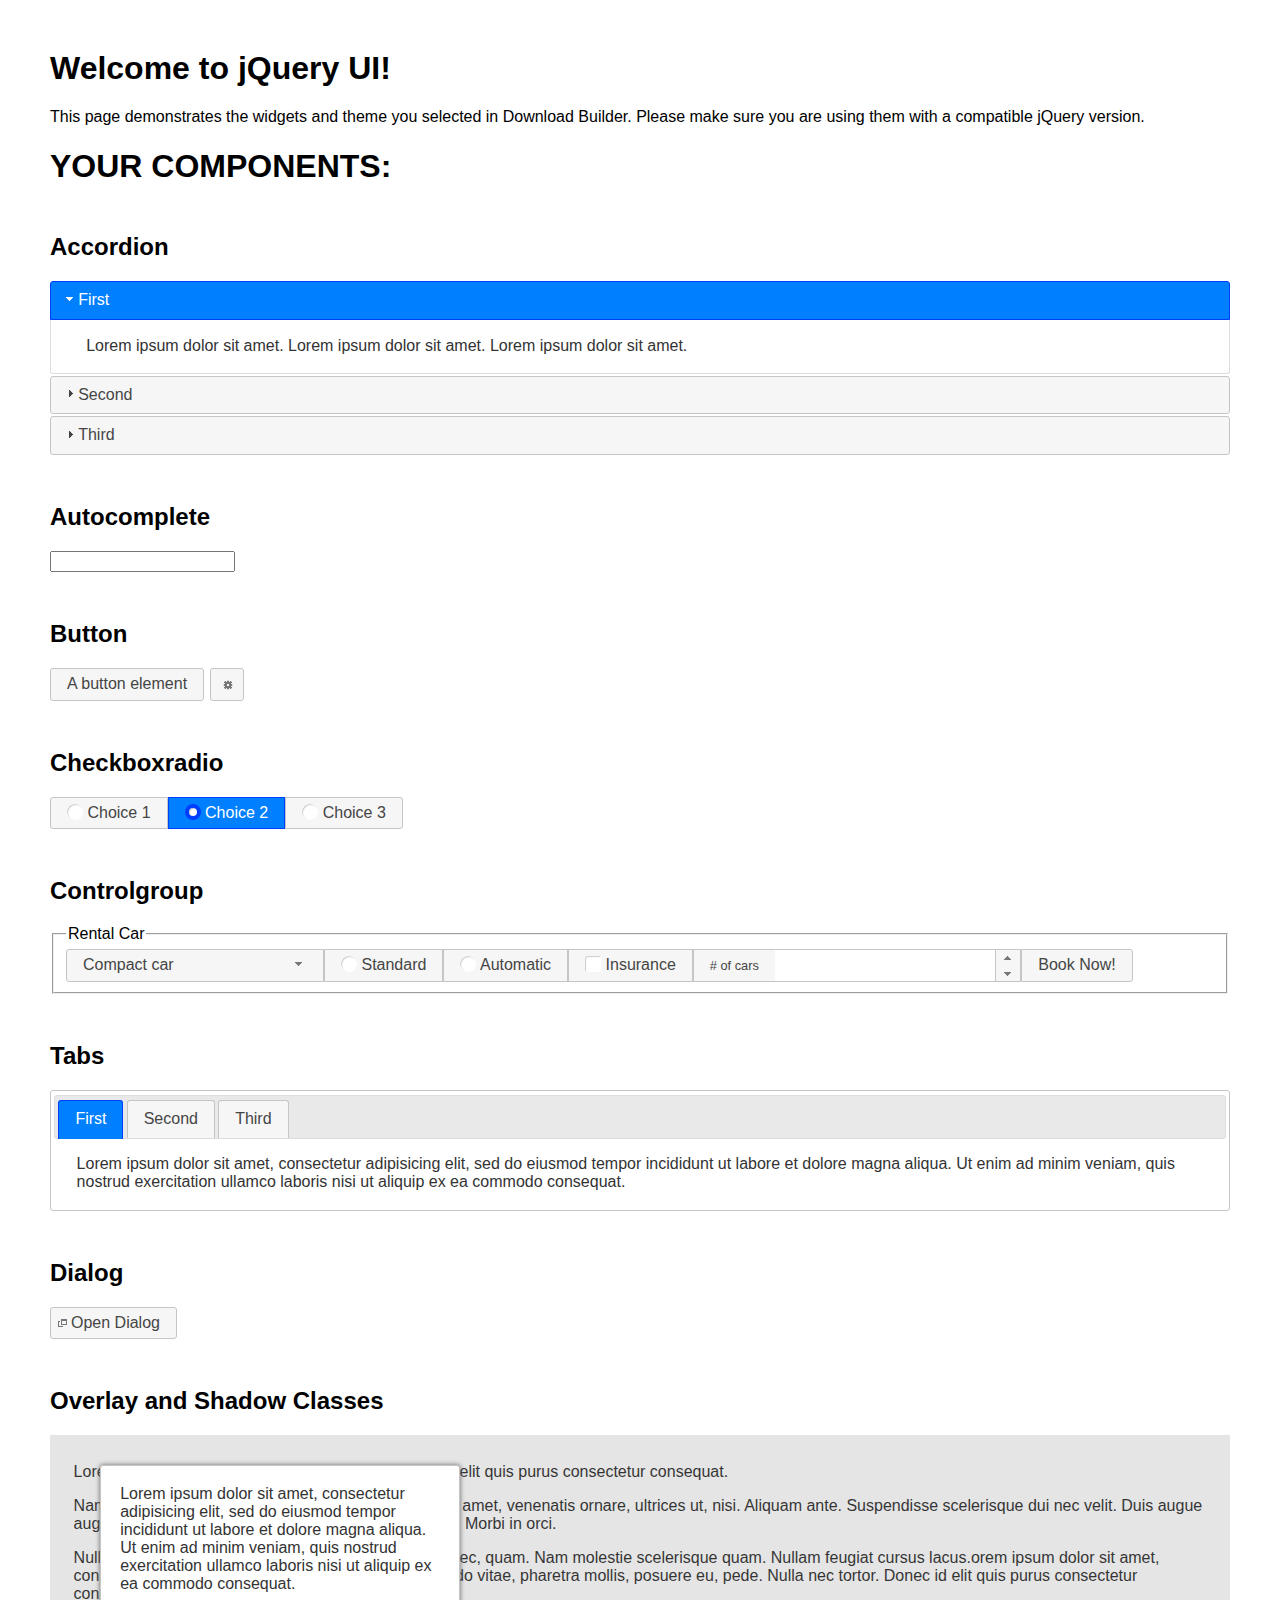
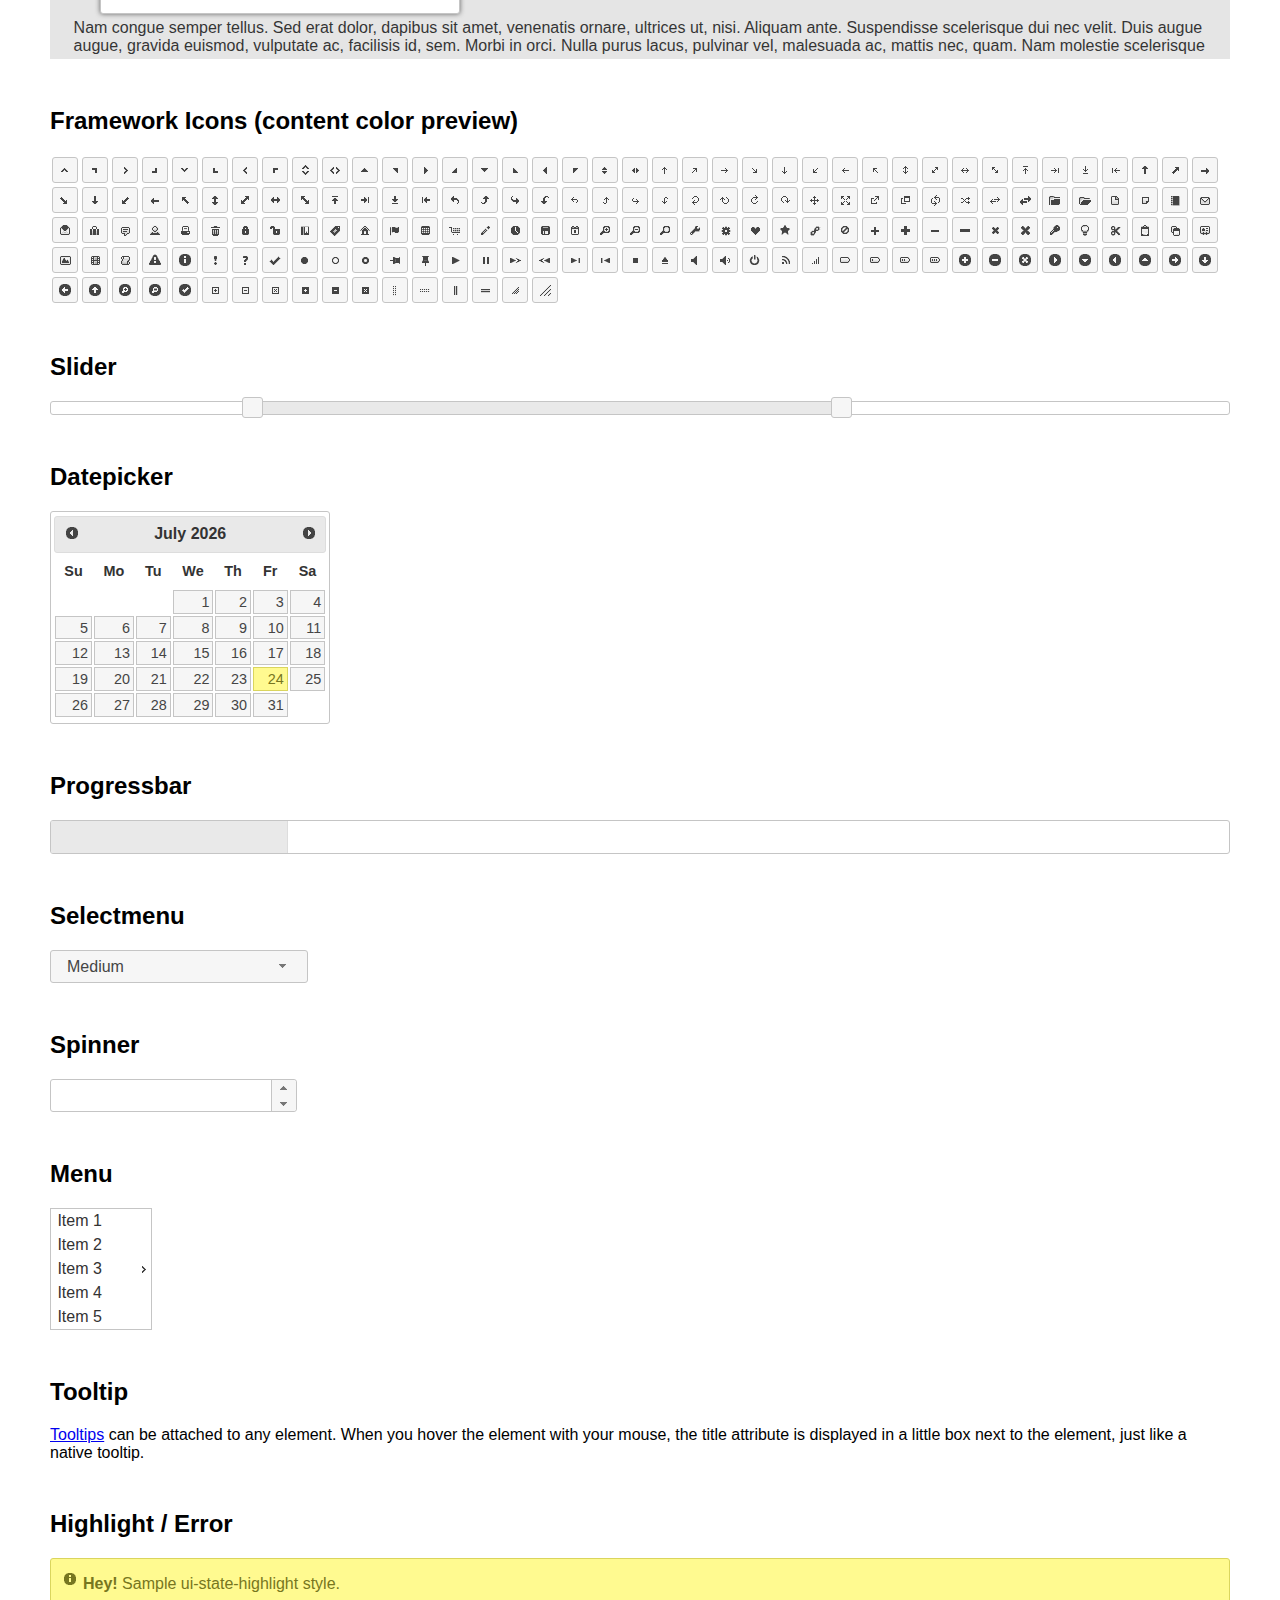
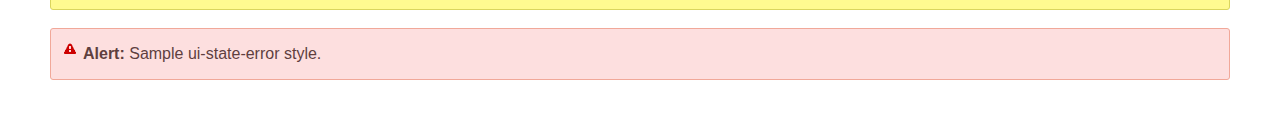
<file: static/our_static/jquery-ui/index.html>
<!doctype html>
<html lang="us">
<head>
	<meta charset="utf-8">
	<title>jQuery UI Example Page</title>
	<link href="jquery-ui.css" rel="stylesheet">
	<style>
	body{
		font-family: "Trebuchet MS", sans-serif;
		margin: 50px;
	}
	.demoHeaders {
		margin-top: 2em;
	}
	#dialog-link {
		padding: .4em 1em .4em 20px;
		text-decoration: none;
		position: relative;
	}
	#dialog-link span.ui-icon {
		margin: 0 5px 0 0;
		position: absolute;
		left: .2em;
		top: 50%;
		margin-top: -8px;
	}
	#icons {
		margin: 0;
		padding: 0;
	}
	#icons li {
		margin: 2px;
		position: relative;
		padding: 4px 0;
		cursor: pointer;
		float: left;
		list-style: none;
	}
	#icons span.ui-icon {
		float: left;
		margin: 0 4px;
	}
	.fakewindowcontain .ui-widget-overlay {
		position: absolute;
	}
	select {
		width: 200px;
	}
	</style>
</head>
<body>

<h1>Welcome to jQuery UI!</h1>

<div class="ui-widget">
	<p>This page demonstrates the widgets and theme you selected in Download Builder. Please make sure you are using them with a compatible jQuery version.</p>
</div>

<h1>YOUR COMPONENTS:</h1>


<!-- Accordion -->
<h2 class="demoHeaders">Accordion</h2>
<div id="accordion">
	<h3>First</h3>
	<div>Lorem ipsum dolor sit amet. Lorem ipsum dolor sit amet. Lorem ipsum dolor sit amet.</div>
	<h3>Second</h3>
	<div>Phasellus mattis tincidunt nibh.</div>
	<h3>Third</h3>
	<div>Nam dui erat, auctor a, dignissim quis.</div>
</div>



<!-- Autocomplete -->
<h2 class="demoHeaders">Autocomplete</h2>
<div>
	<input id="autocomplete" title="type &quot;a&quot;">
</div>



<!-- Button -->
<h2 class="demoHeaders">Button</h2>
<button id="button">A button element</button>
<button id="button-icon">An icon-only button</button>



<!-- Checkboxradio -->
<h2 class="demoHeaders">Checkboxradio</h2>
<form style="margin-top: 1em;">
	<div id="radioset">
		<input type="radio" id="radio1" name="radio"><label for="radio1">Choice 1</label>
		<input type="radio" id="radio2" name="radio" checked="checked"><label for="radio2">Choice 2</label>
		<input type="radio" id="radio3" name="radio"><label for="radio3">Choice 3</label>
	</div>
</form>



<!-- Controlgroup -->
<h2 class="demoHeaders">Controlgroup</h2>
<fieldset>
	<legend>Rental Car</legend>
	<div id="controlgroup">
		<select id="car-type">
			<option>Compact car</option>
			<option>Midsize car</option>
			<option>Full size car</option>
			<option>SUV</option>
			<option>Luxury</option>
			<option>Truck</option>
			<option>Van</option>
		</select>
		<label for="transmission-standard">Standard</label>
		<input type="radio" name="transmission" id="transmission-standard">
		<label for="transmission-automatic">Automatic</label>
		<input type="radio" name="transmission" id="transmission-automatic">
		<label for="insurance">Insurance</label>
		<input type="checkbox" name="insurance" id="insurance">
		<label for="horizontal-spinner" class="ui-controlgroup-label"># of cars</label>
		<input id="horizontal-spinner" class="ui-spinner-input">
		<button>Book Now!</button>
	</div>
</fieldset>



<!-- Tabs -->
<h2 class="demoHeaders">Tabs</h2>
<div id="tabs">
	<ul>
		<li><a href="#tabs-1">First</a></li>
		<li><a href="#tabs-2">Second</a></li>
		<li><a href="#tabs-3">Third</a></li>
	</ul>
	<div id="tabs-1">Lorem ipsum dolor sit amet, consectetur adipisicing elit, sed do eiusmod tempor incididunt ut labore et dolore magna aliqua. Ut enim ad minim veniam, quis nostrud exercitation ullamco laboris nisi ut aliquip ex ea commodo consequat.</div>
	<div id="tabs-2">Phasellus mattis tincidunt nibh. Cras orci urna, blandit id, pretium vel, aliquet ornare, felis. Maecenas scelerisque sem non nisl. Fusce sed lorem in enim dictum bibendum.</div>
	<div id="tabs-3">Nam dui erat, auctor a, dignissim quis, sollicitudin eu, felis. Pellentesque nisi urna, interdum eget, sagittis et, consequat vestibulum, lacus. Mauris porttitor ullamcorper augue.</div>
</div>



<h2 class="demoHeaders">Dialog</h2>
<p>
	<button id="dialog-link" class="ui-button ui-corner-all ui-widget">
		<span class="ui-icon ui-icon-newwin"></span>Open Dialog
	</button>
</p>

<h2 class="demoHeaders">Overlay and Shadow Classes</h2>
<div style="position: relative; width: 96%; height: 200px; padding:1% 2%; overflow:hidden;" class="fakewindowcontain">
	<p>Lorem ipsum dolor sit amet,  Nulla nec tortor. Donec id elit quis purus consectetur consequat. </p><p>Nam congue semper tellus. Sed erat dolor, dapibus sit amet, venenatis ornare, ultrices ut, nisi. Aliquam ante. Suspendisse scelerisque dui nec velit. Duis augue augue, gravida euismod, vulputate ac, facilisis id, sem. Morbi in orci. </p><p>Nulla purus lacus, pulvinar vel, malesuada ac, mattis nec, quam. Nam molestie scelerisque quam. Nullam feugiat cursus lacus.orem ipsum dolor sit amet, consectetur adipiscing elit. Donec libero risus, commodo vitae, pharetra mollis, posuere eu, pede. Nulla nec tortor. Donec id elit quis purus consectetur consequat. </p><p>Nam congue semper tellus. Sed erat dolor, dapibus sit amet, venenatis ornare, ultrices ut, nisi. Aliquam ante. Suspendisse scelerisque dui nec velit. Duis augue augue, gravida euismod, vulputate ac, facilisis id, sem. Morbi in orci. Nulla purus lacus, pulvinar vel, malesuada ac, mattis nec, quam. Nam molestie scelerisque quam. </p><p>Nullam feugiat cursus lacus.orem ipsum dolor sit amet, consectetur adipiscing elit. Donec libero risus, commodo vitae, pharetra mollis, posuere eu, pede. Nulla nec tortor. Donec id elit quis purus consectetur consequat. Nam congue semper tellus. Sed erat dolor, dapibus sit amet, venenatis ornare, ultrices ut, nisi. Aliquam ante. </p><p>Suspendisse scelerisque dui nec velit. Duis augue augue, gravida euismod, vulputate ac, facilisis id, sem. Morbi in orci. Nulla purus lacus, pulvinar vel, malesuada ac, mattis nec, quam. Nam molestie scelerisque quam. Nullam feugiat cursus lacus.orem ipsum dolor sit amet, consectetur adipiscing elit. Donec libero risus, commodo vitae, pharetra mollis, posuere eu, pede. Nulla nec tortor. Donec id elit quis purus consectetur consequat. Nam congue semper tellus. Sed erat dolor, dapibus sit amet, venenatis ornare, ultrices ut, nisi. </p>

	<!-- ui-dialog -->
	<div class="ui-widget-overlay ui-front"></div>
	<div style="position: absolute; width: 320px; left: 50px; top: 30px; padding: 1.2em" class="ui-widget ui-front ui-widget-content ui-corner-all ui-widget-shadow">
		Lorem ipsum dolor sit amet, consectetur adipisicing elit, sed do eiusmod tempor incididunt ut labore et dolore magna aliqua. Ut enim ad minim veniam, quis nostrud exercitation ullamco laboris nisi ut aliquip ex ea commodo consequat.
	</div>

</div>

<!-- ui-dialog -->
<div id="dialog" title="Dialog Title">
	<p>Lorem ipsum dolor sit amet, consectetur adipisicing elit, sed do eiusmod tempor incididunt ut labore et dolore magna aliqua. Ut enim ad minim veniam, quis nostrud exercitation ullamco laboris nisi ut aliquip ex ea commodo consequat.</p>
</div>



<h2 class="demoHeaders">Framework Icons (content color preview)</h2>
<ul id="icons" class="ui-widget ui-helper-clearfix">
	<li class="ui-state-default ui-corner-all" title=".ui-icon-caret-1-n"><span class="ui-icon ui-icon-caret-1-n"></span></li>
	<li class="ui-state-default ui-corner-all" title=".ui-icon-caret-1-ne"><span class="ui-icon ui-icon-caret-1-ne"></span></li>
	<li class="ui-state-default ui-corner-all" title=".ui-icon-caret-1-e"><span class="ui-icon ui-icon-caret-1-e"></span></li>
	<li class="ui-state-default ui-corner-all" title=".ui-icon-caret-1-se"><span class="ui-icon ui-icon-caret-1-se"></span></li>
	<li class="ui-state-default ui-corner-all" title=".ui-icon-caret-1-s"><span class="ui-icon ui-icon-caret-1-s"></span></li>
	<li class="ui-state-default ui-corner-all" title=".ui-icon-caret-1-sw"><span class="ui-icon ui-icon-caret-1-sw"></span></li>
	<li class="ui-state-default ui-corner-all" title=".ui-icon-caret-1-w"><span class="ui-icon ui-icon-caret-1-w"></span></li>
	<li class="ui-state-default ui-corner-all" title=".ui-icon-caret-1-nw"><span class="ui-icon ui-icon-caret-1-nw"></span></li>
	<li class="ui-state-default ui-corner-all" title=".ui-icon-caret-2-n-s"><span class="ui-icon ui-icon-caret-2-n-s"></span></li>
	<li class="ui-state-default ui-corner-all" title=".ui-icon-caret-2-e-w"><span class="ui-icon ui-icon-caret-2-e-w"></span></li>
	<li class="ui-state-default ui-corner-all" title=".ui-icon-triangle-1-n"><span class="ui-icon ui-icon-triangle-1-n"></span></li>
	<li class="ui-state-default ui-corner-all" title=".ui-icon-triangle-1-ne"><span class="ui-icon ui-icon-triangle-1-ne"></span></li>
	<li class="ui-state-default ui-corner-all" title=".ui-icon-triangle-1-e"><span class="ui-icon ui-icon-triangle-1-e"></span></li>
	<li class="ui-state-default ui-corner-all" title=".ui-icon-triangle-1-se"><span class="ui-icon ui-icon-triangle-1-se"></span></li>
	<li class="ui-state-default ui-corner-all" title=".ui-icon-triangle-1-s"><span class="ui-icon ui-icon-triangle-1-s"></span></li>
	<li class="ui-state-default ui-corner-all" title=".ui-icon-triangle-1-sw"><span class="ui-icon ui-icon-triangle-1-sw"></span></li>
	<li class="ui-state-default ui-corner-all" title=".ui-icon-triangle-1-w"><span class="ui-icon ui-icon-triangle-1-w"></span></li>
	<li class="ui-state-default ui-corner-all" title=".ui-icon-triangle-1-nw"><span class="ui-icon ui-icon-triangle-1-nw"></span></li>
	<li class="ui-state-default ui-corner-all" title=".ui-icon-triangle-2-n-s"><span class="ui-icon ui-icon-triangle-2-n-s"></span></li>
	<li class="ui-state-default ui-corner-all" title=".ui-icon-triangle-2-e-w"><span class="ui-icon ui-icon-triangle-2-e-w"></span></li>
	<li class="ui-state-default ui-corner-all" title=".ui-icon-arrow-1-n"><span class="ui-icon ui-icon-arrow-1-n"></span></li>
	<li class="ui-state-default ui-corner-all" title=".ui-icon-arrow-1-ne"><span class="ui-icon ui-icon-arrow-1-ne"></span></li>
	<li class="ui-state-default ui-corner-all" title=".ui-icon-arrow-1-e"><span class="ui-icon ui-icon-arrow-1-e"></span></li>
	<li class="ui-state-default ui-corner-all" title=".ui-icon-arrow-1-se"><span class="ui-icon ui-icon-arrow-1-se"></span></li>
	<li class="ui-state-default ui-corner-all" title=".ui-icon-arrow-1-s"><span class="ui-icon ui-icon-arrow-1-s"></span></li>
	<li class="ui-state-default ui-corner-all" title=".ui-icon-arrow-1-sw"><span class="ui-icon ui-icon-arrow-1-sw"></span></li>
	<li class="ui-state-default ui-corner-all" title=".ui-icon-arrow-1-w"><span class="ui-icon ui-icon-arrow-1-w"></span></li>
	<li class="ui-state-default ui-corner-all" title=".ui-icon-arrow-1-nw"><span class="ui-icon ui-icon-arrow-1-nw"></span></li>
	<li class="ui-state-default ui-corner-all" title=".ui-icon-arrow-2-n-s"><span class="ui-icon ui-icon-arrow-2-n-s"></span></li>
	<li class="ui-state-default ui-corner-all" title=".ui-icon-arrow-2-ne-sw"><span class="ui-icon ui-icon-arrow-2-ne-sw"></span></li>
	<li class="ui-state-default ui-corner-all" title=".ui-icon-arrow-2-e-w"><span class="ui-icon ui-icon-arrow-2-e-w"></span></li>
	<li class="ui-state-default ui-corner-all" title=".ui-icon-arrow-2-se-nw"><span class="ui-icon ui-icon-arrow-2-se-nw"></span></li>
	<li class="ui-state-default ui-corner-all" title=".ui-icon-arrowstop-1-n"><span class="ui-icon ui-icon-arrowstop-1-n"></span></li>
	<li class="ui-state-default ui-corner-all" title=".ui-icon-arrowstop-1-e"><span class="ui-icon ui-icon-arrowstop-1-e"></span></li>
	<li class="ui-state-default ui-corner-all" title=".ui-icon-arrowstop-1-s"><span class="ui-icon ui-icon-arrowstop-1-s"></span></li>
	<li class="ui-state-default ui-corner-all" title=".ui-icon-arrowstop-1-w"><span class="ui-icon ui-icon-arrowstop-1-w"></span></li>
	<li class="ui-state-default ui-corner-all" title=".ui-icon-arrowthick-1-n"><span class="ui-icon ui-icon-arrowthick-1-n"></span></li>
	<li class="ui-state-default ui-corner-all" title=".ui-icon-arrowthick-1-ne"><span class="ui-icon ui-icon-arrowthick-1-ne"></span></li>
	<li class="ui-state-default ui-corner-all" title=".ui-icon-arrowthick-1-e"><span class="ui-icon ui-icon-arrowthick-1-e"></span></li>
	<li class="ui-state-default ui-corner-all" title=".ui-icon-arrowthick-1-se"><span class="ui-icon ui-icon-arrowthick-1-se"></span></li>
	<li class="ui-state-default ui-corner-all" title=".ui-icon-arrowthick-1-s"><span class="ui-icon ui-icon-arrowthick-1-s"></span></li>
	<li class="ui-state-default ui-corner-all" title=".ui-icon-arrowthick-1-sw"><span class="ui-icon ui-icon-arrowthick-1-sw"></span></li>
	<li class="ui-state-default ui-corner-all" title=".ui-icon-arrowthick-1-w"><span class="ui-icon ui-icon-arrowthick-1-w"></span></li>
	<li class="ui-state-default ui-corner-all" title=".ui-icon-arrowthick-1-nw"><span class="ui-icon ui-icon-arrowthick-1-nw"></span></li>
	<li class="ui-state-default ui-corner-all" title=".ui-icon-arrowthick-2-n-s"><span class="ui-icon ui-icon-arrowthick-2-n-s"></span></li>
	<li class="ui-state-default ui-corner-all" title=".ui-icon-arrowthick-2-ne-sw"><span class="ui-icon ui-icon-arrowthick-2-ne-sw"></span></li>
	<li class="ui-state-default ui-corner-all" title=".ui-icon-arrowthick-2-e-w"><span class="ui-icon ui-icon-arrowthick-2-e-w"></span></li>
	<li class="ui-state-default ui-corner-all" title=".ui-icon-arrowthick-2-se-nw"><span class="ui-icon ui-icon-arrowthick-2-se-nw"></span></li>
	<li class="ui-state-default ui-corner-all" title=".ui-icon-arrowthickstop-1-n"><span class="ui-icon ui-icon-arrowthickstop-1-n"></span></li>
	<li class="ui-state-default ui-corner-all" title=".ui-icon-arrowthickstop-1-e"><span class="ui-icon ui-icon-arrowthickstop-1-e"></span></li>
	<li class="ui-state-default ui-corner-all" title=".ui-icon-arrowthickstop-1-s"><span class="ui-icon ui-icon-arrowthickstop-1-s"></span></li>
	<li class="ui-state-default ui-corner-all" title=".ui-icon-arrowthickstop-1-w"><span class="ui-icon ui-icon-arrowthickstop-1-w"></span></li>
	<li class="ui-state-default ui-corner-all" title=".ui-icon-arrowreturnthick-1-w"><span class="ui-icon ui-icon-arrowreturnthick-1-w"></span></li>
	<li class="ui-state-default ui-corner-all" title=".ui-icon-arrowreturnthick-1-n"><span class="ui-icon ui-icon-arrowreturnthick-1-n"></span></li>
	<li class="ui-state-default ui-corner-all" title=".ui-icon-arrowreturnthick-1-e"><span class="ui-icon ui-icon-arrowreturnthick-1-e"></span></li>
	<li class="ui-state-default ui-corner-all" title=".ui-icon-arrowreturnthick-1-s"><span class="ui-icon ui-icon-arrowreturnthick-1-s"></span></li>
	<li class="ui-state-default ui-corner-all" title=".ui-icon-arrowreturn-1-w"><span class="ui-icon ui-icon-arrowreturn-1-w"></span></li>
	<li class="ui-state-default ui-corner-all" title=".ui-icon-arrowreturn-1-n"><span class="ui-icon ui-icon-arrowreturn-1-n"></span></li>
	<li class="ui-state-default ui-corner-all" title=".ui-icon-arrowreturn-1-e"><span class="ui-icon ui-icon-arrowreturn-1-e"></span></li>
	<li class="ui-state-default ui-corner-all" title=".ui-icon-arrowreturn-1-s"><span class="ui-icon ui-icon-arrowreturn-1-s"></span></li>
	<li class="ui-state-default ui-corner-all" title=".ui-icon-arrowrefresh-1-w"><span class="ui-icon ui-icon-arrowrefresh-1-w"></span></li>
	<li class="ui-state-default ui-corner-all" title=".ui-icon-arrowrefresh-1-n"><span class="ui-icon ui-icon-arrowrefresh-1-n"></span></li>
	<li class="ui-state-default ui-corner-all" title=".ui-icon-arrowrefresh-1-e"><span class="ui-icon ui-icon-arrowrefresh-1-e"></span></li>
	<li class="ui-state-default ui-corner-all" title=".ui-icon-arrowrefresh-1-s"><span class="ui-icon ui-icon-arrowrefresh-1-s"></span></li>
	<li class="ui-state-default ui-corner-all" title=".ui-icon-arrow-4"><span class="ui-icon ui-icon-arrow-4"></span></li>
	<li class="ui-state-default ui-corner-all" title=".ui-icon-arrow-4-diag"><span class="ui-icon ui-icon-arrow-4-diag"></span></li>
	<li class="ui-state-default ui-corner-all" title=".ui-icon-extlink"><span class="ui-icon ui-icon-extlink"></span></li>
	<li class="ui-state-default ui-corner-all" title=".ui-icon-newwin"><span class="ui-icon ui-icon-newwin"></span></li>
	<li class="ui-state-default ui-corner-all" title=".ui-icon-refresh"><span class="ui-icon ui-icon-refresh"></span></li>
	<li class="ui-state-default ui-corner-all" title=".ui-icon-shuffle"><span class="ui-icon ui-icon-shuffle"></span></li>
	<li class="ui-state-default ui-corner-all" title=".ui-icon-transfer-e-w"><span class="ui-icon ui-icon-transfer-e-w"></span></li>
	<li class="ui-state-default ui-corner-all" title=".ui-icon-transferthick-e-w"><span class="ui-icon ui-icon-transferthick-e-w"></span></li>
	<li class="ui-state-default ui-corner-all" title=".ui-icon-folder-collapsed"><span class="ui-icon ui-icon-folder-collapsed"></span></li>
	<li class="ui-state-default ui-corner-all" title=".ui-icon-folder-open"><span class="ui-icon ui-icon-folder-open"></span></li>
	<li class="ui-state-default ui-corner-all" title=".ui-icon-document"><span class="ui-icon ui-icon-document"></span></li>
	<li class="ui-state-default ui-corner-all" title=".ui-icon-document-b"><span class="ui-icon ui-icon-document-b"></span></li>
	<li class="ui-state-default ui-corner-all" title=".ui-icon-note"><span class="ui-icon ui-icon-note"></span></li>
	<li class="ui-state-default ui-corner-all" title=".ui-icon-mail-closed"><span class="ui-icon ui-icon-mail-closed"></span></li>
	<li class="ui-state-default ui-corner-all" title=".ui-icon-mail-open"><span class="ui-icon ui-icon-mail-open"></span></li>
	<li class="ui-state-default ui-corner-all" title=".ui-icon-suitcase"><span class="ui-icon ui-icon-suitcase"></span></li>
	<li class="ui-state-default ui-corner-all" title=".ui-icon-comment"><span class="ui-icon ui-icon-comment"></span></li>
	<li class="ui-state-default ui-corner-all" title=".ui-icon-person"><span class="ui-icon ui-icon-person"></span></li>
	<li class="ui-state-default ui-corner-all" title=".ui-icon-print"><span class="ui-icon ui-icon-print"></span></li>
	<li class="ui-state-default ui-corner-all" title=".ui-icon-trash"><span class="ui-icon ui-icon-trash"></span></li>
	<li class="ui-state-default ui-corner-all" title=".ui-icon-locked"><span class="ui-icon ui-icon-locked"></span></li>
	<li class="ui-state-default ui-corner-all" title=".ui-icon-unlocked"><span class="ui-icon ui-icon-unlocked"></span></li>
	<li class="ui-state-default ui-corner-all" title=".ui-icon-bookmark"><span class="ui-icon ui-icon-bookmark"></span></li>
	<li class="ui-state-default ui-corner-all" title=".ui-icon-tag"><span class="ui-icon ui-icon-tag"></span></li>
	<li class="ui-state-default ui-corner-all" title=".ui-icon-home"><span class="ui-icon ui-icon-home"></span></li>
	<li class="ui-state-default ui-corner-all" title=".ui-icon-flag"><span class="ui-icon ui-icon-flag"></span></li>
	<li class="ui-state-default ui-corner-all" title=".ui-icon-calculator"><span class="ui-icon ui-icon-calculator"></span></li>
	<li class="ui-state-default ui-corner-all" title=".ui-icon-cart"><span class="ui-icon ui-icon-cart"></span></li>
	<li class="ui-state-default ui-corner-all" title=".ui-icon-pencil"><span class="ui-icon ui-icon-pencil"></span></li>
	<li class="ui-state-default ui-corner-all" title=".ui-icon-clock"><span class="ui-icon ui-icon-clock"></span></li>
	<li class="ui-state-default ui-corner-all" title=".ui-icon-disk"><span class="ui-icon ui-icon-disk"></span></li>
	<li class="ui-state-default ui-corner-all" title=".ui-icon-calendar"><span class="ui-icon ui-icon-calendar"></span></li>
	<li class="ui-state-default ui-corner-all" title=".ui-icon-zoomin"><span class="ui-icon ui-icon-zoomin"></span></li>
	<li class="ui-state-default ui-corner-all" title=".ui-icon-zoomout"><span class="ui-icon ui-icon-zoomout"></span></li>
	<li class="ui-state-default ui-corner-all" title=".ui-icon-search"><span class="ui-icon ui-icon-search"></span></li>
	<li class="ui-state-default ui-corner-all" title=".ui-icon-wrench"><span class="ui-icon ui-icon-wrench"></span></li>
	<li class="ui-state-default ui-corner-all" title=".ui-icon-gear"><span class="ui-icon ui-icon-gear"></span></li>
	<li class="ui-state-default ui-corner-all" title=".ui-icon-heart"><span class="ui-icon ui-icon-heart"></span></li>
	<li class="ui-state-default ui-corner-all" title=".ui-icon-star"><span class="ui-icon ui-icon-star"></span></li>
	<li class="ui-state-default ui-corner-all" title=".ui-icon-link"><span class="ui-icon ui-icon-link"></span></li>
	<li class="ui-state-default ui-corner-all" title=".ui-icon-cancel"><span class="ui-icon ui-icon-cancel"></span></li>
	<li class="ui-state-default ui-corner-all" title=".ui-icon-plus"><span class="ui-icon ui-icon-plus"></span></li>
	<li class="ui-state-default ui-corner-all" title=".ui-icon-plusthick"><span class="ui-icon ui-icon-plusthick"></span></li>
	<li class="ui-state-default ui-corner-all" title=".ui-icon-minus"><span class="ui-icon ui-icon-minus"></span></li>
	<li class="ui-state-default ui-corner-all" title=".ui-icon-minusthick"><span class="ui-icon ui-icon-minusthick"></span></li>
	<li class="ui-state-default ui-corner-all" title=".ui-icon-close"><span class="ui-icon ui-icon-close"></span></li>
	<li class="ui-state-default ui-corner-all" title=".ui-icon-closethick"><span class="ui-icon ui-icon-closethick"></span></li>
	<li class="ui-state-default ui-corner-all" title=".ui-icon-key"><span class="ui-icon ui-icon-key"></span></li>
	<li class="ui-state-default ui-corner-all" title=".ui-icon-lightbulb"><span class="ui-icon ui-icon-lightbulb"></span></li>
	<li class="ui-state-default ui-corner-all" title=".ui-icon-scissors"><span class="ui-icon ui-icon-scissors"></span></li>
	<li class="ui-state-default ui-corner-all" title=".ui-icon-clipboard"><span class="ui-icon ui-icon-clipboard"></span></li>
	<li class="ui-state-default ui-corner-all" title=".ui-icon-copy"><span class="ui-icon ui-icon-copy"></span></li>
	<li class="ui-state-default ui-corner-all" title=".ui-icon-contact"><span class="ui-icon ui-icon-contact"></span></li>
	<li class="ui-state-default ui-corner-all" title=".ui-icon-image"><span class="ui-icon ui-icon-image"></span></li>
	<li class="ui-state-default ui-corner-all" title=".ui-icon-video"><span class="ui-icon ui-icon-video"></span></li>
	<li class="ui-state-default ui-corner-all" title=".ui-icon-script"><span class="ui-icon ui-icon-script"></span></li>
	<li class="ui-state-default ui-corner-all" title=".ui-icon-alert"><span class="ui-icon ui-icon-alert"></span></li>
	<li class="ui-state-default ui-corner-all" title=".ui-icon-info"><span class="ui-icon ui-icon-info"></span></li>
	<li class="ui-state-default ui-corner-all" title=".ui-icon-notice"><span class="ui-icon ui-icon-notice"></span></li>
	<li class="ui-state-default ui-corner-all" title=".ui-icon-help"><span class="ui-icon ui-icon-help"></span></li>
	<li class="ui-state-default ui-corner-all" title=".ui-icon-check"><span class="ui-icon ui-icon-check"></span></li>
	<li class="ui-state-default ui-corner-all" title=".ui-icon-bullet"><span class="ui-icon ui-icon-bullet"></span></li>
	<li class="ui-state-default ui-corner-all" title=".ui-icon-radio-off"><span class="ui-icon ui-icon-radio-off"></span></li>
	<li class="ui-state-default ui-corner-all" title=".ui-icon-radio-on"><span class="ui-icon ui-icon-radio-on"></span></li>
	<li class="ui-state-default ui-corner-all" title=".ui-icon-pin-w"><span class="ui-icon ui-icon-pin-w"></span></li>
	<li class="ui-state-default ui-corner-all" title=".ui-icon-pin-s"><span class="ui-icon ui-icon-pin-s"></span></li>
	<li class="ui-state-default ui-corner-all" title=".ui-icon-play"><span class="ui-icon ui-icon-play"></span></li>
	<li class="ui-state-default ui-corner-all" title=".ui-icon-pause"><span class="ui-icon ui-icon-pause"></span></li>
	<li class="ui-state-default ui-corner-all" title=".ui-icon-seek-next"><span class="ui-icon ui-icon-seek-next"></span></li>
	<li class="ui-state-default ui-corner-all" title=".ui-icon-seek-prev"><span class="ui-icon ui-icon-seek-prev"></span></li>
	<li class="ui-state-default ui-corner-all" title=".ui-icon-seek-end"><span class="ui-icon ui-icon-seek-end"></span></li>
	<li class="ui-state-default ui-corner-all" title=".ui-icon-seek-first"><span class="ui-icon ui-icon-seek-first"></span></li>
	<li class="ui-state-default ui-corner-all" title=".ui-icon-stop"><span class="ui-icon ui-icon-stop"></span></li>
	<li class="ui-state-default ui-corner-all" title=".ui-icon-eject"><span class="ui-icon ui-icon-eject"></span></li>
	<li class="ui-state-default ui-corner-all" title=".ui-icon-volume-off"><span class="ui-icon ui-icon-volume-off"></span></li>
	<li class="ui-state-default ui-corner-all" title=".ui-icon-volume-on"><span class="ui-icon ui-icon-volume-on"></span></li>
	<li class="ui-state-default ui-corner-all" title=".ui-icon-power"><span class="ui-icon ui-icon-power"></span></li>
	<li class="ui-state-default ui-corner-all" title=".ui-icon-signal-diag"><span class="ui-icon ui-icon-signal-diag"></span></li>
	<li class="ui-state-default ui-corner-all" title=".ui-icon-signal"><span class="ui-icon ui-icon-signal"></span></li>
	<li class="ui-state-default ui-corner-all" title=".ui-icon-battery-0"><span class="ui-icon ui-icon-battery-0"></span></li>
	<li class="ui-state-default ui-corner-all" title=".ui-icon-battery-1"><span class="ui-icon ui-icon-battery-1"></span></li>
	<li class="ui-state-default ui-corner-all" title=".ui-icon-battery-2"><span class="ui-icon ui-icon-battery-2"></span></li>
	<li class="ui-state-default ui-corner-all" title=".ui-icon-battery-3"><span class="ui-icon ui-icon-battery-3"></span></li>
	<li class="ui-state-default ui-corner-all" title=".ui-icon-circle-plus"><span class="ui-icon ui-icon-circle-plus"></span></li>
	<li class="ui-state-default ui-corner-all" title=".ui-icon-circle-minus"><span class="ui-icon ui-icon-circle-minus"></span></li>
	<li class="ui-state-default ui-corner-all" title=".ui-icon-circle-close"><span class="ui-icon ui-icon-circle-close"></span></li>
	<li class="ui-state-default ui-corner-all" title=".ui-icon-circle-triangle-e"><span class="ui-icon ui-icon-circle-triangle-e"></span></li>
	<li class="ui-state-default ui-corner-all" title=".ui-icon-circle-triangle-s"><span class="ui-icon ui-icon-circle-triangle-s"></span></li>
	<li class="ui-state-default ui-corner-all" title=".ui-icon-circle-triangle-w"><span class="ui-icon ui-icon-circle-triangle-w"></span></li>
	<li class="ui-state-default ui-corner-all" title=".ui-icon-circle-triangle-n"><span class="ui-icon ui-icon-circle-triangle-n"></span></li>
	<li class="ui-state-default ui-corner-all" title=".ui-icon-circle-arrow-e"><span class="ui-icon ui-icon-circle-arrow-e"></span></li>
	<li class="ui-state-default ui-corner-all" title=".ui-icon-circle-arrow-s"><span class="ui-icon ui-icon-circle-arrow-s"></span></li>
	<li class="ui-state-default ui-corner-all" title=".ui-icon-circle-arrow-w"><span class="ui-icon ui-icon-circle-arrow-w"></span></li>
	<li class="ui-state-default ui-corner-all" title=".ui-icon-circle-arrow-n"><span class="ui-icon ui-icon-circle-arrow-n"></span></li>
	<li class="ui-state-default ui-corner-all" title=".ui-icon-circle-zoomin"><span class="ui-icon ui-icon-circle-zoomin"></span></li>
	<li class="ui-state-default ui-corner-all" title=".ui-icon-circle-zoomout"><span class="ui-icon ui-icon-circle-zoomout"></span></li>
	<li class="ui-state-default ui-corner-all" title=".ui-icon-circle-check"><span class="ui-icon ui-icon-circle-check"></span></li>
	<li class="ui-state-default ui-corner-all" title=".ui-icon-circlesmall-plus"><span class="ui-icon ui-icon-circlesmall-plus"></span></li>
	<li class="ui-state-default ui-corner-all" title=".ui-icon-circlesmall-minus"><span class="ui-icon ui-icon-circlesmall-minus"></span></li>
	<li class="ui-state-default ui-corner-all" title=".ui-icon-circlesmall-close"><span class="ui-icon ui-icon-circlesmall-close"></span></li>
	<li class="ui-state-default ui-corner-all" title=".ui-icon-squaresmall-plus"><span class="ui-icon ui-icon-squaresmall-plus"></span></li>
	<li class="ui-state-default ui-corner-all" title=".ui-icon-squaresmall-minus"><span class="ui-icon ui-icon-squaresmall-minus"></span></li>
	<li class="ui-state-default ui-corner-all" title=".ui-icon-squaresmall-close"><span class="ui-icon ui-icon-squaresmall-close"></span></li>
	<li class="ui-state-default ui-corner-all" title=".ui-icon-grip-dotted-vertical"><span class="ui-icon ui-icon-grip-dotted-vertical"></span></li>
	<li class="ui-state-default ui-corner-all" title=".ui-icon-grip-dotted-horizontal"><span class="ui-icon ui-icon-grip-dotted-horizontal"></span></li>
	<li class="ui-state-default ui-corner-all" title=".ui-icon-grip-solid-vertical"><span class="ui-icon ui-icon-grip-solid-vertical"></span></li>
	<li class="ui-state-default ui-corner-all" title=".ui-icon-grip-solid-horizontal"><span class="ui-icon ui-icon-grip-solid-horizontal"></span></li>
	<li class="ui-state-default ui-corner-all" title=".ui-icon-gripsmall-diagonal-se"><span class="ui-icon ui-icon-gripsmall-diagonal-se"></span></li>
	<li class="ui-state-default ui-corner-all" title=".ui-icon-grip-diagonal-se"><span class="ui-icon ui-icon-grip-diagonal-se"></span></li>
</ul>


<!-- Slider -->
<h2 class="demoHeaders">Slider</h2>
<div id="slider"></div>



<!-- Datepicker -->
<h2 class="demoHeaders">Datepicker</h2>
<div id="datepicker"></div>



<!-- Progressbar -->
<h2 class="demoHeaders">Progressbar</h2>
<div id="progressbar"></div>



<!-- Progressbar -->
<h2 class="demoHeaders">Selectmenu</h2>
<select id="selectmenu">
	<option>Slower</option>
	<option>Slow</option>
	<option selected="selected">Medium</option>
	<option>Fast</option>
	<option>Faster</option>
</select>



<!-- Spinner -->
<h2 class="demoHeaders">Spinner</h2>
<input id="spinner">



<!-- Menu -->
<h2 class="demoHeaders">Menu</h2>
<ul style="width:100px;" id="menu">
	<li><div>Item 1</div></li>
	<li><div>Item 2</div></li>
	<li><div>Item 3</div>
		<ul>
			<li><div>Item 3-1</div></li>
			<li><div>Item 3-2</div></li>
			<li><div>Item 3-3</div></li>
			<li><div>Item 3-4</div></li>
			<li><div>Item 3-5</div></li>
		</ul>
	</li>
	<li><div>Item 4</div></li>
	<li><div>Item 5</div></li>
</ul>



<!-- Tooltip -->
<h2 class="demoHeaders">Tooltip</h2>
<p id="tooltip">
	<a href="#" title="That&apos;s what this widget is">Tooltips</a> can be attached to any element. When you hover
the element with your mouse, the title attribute is displayed in a little box next to the element, just like a native tooltip.
</p>


<!-- Highlight / Error -->
<h2 class="demoHeaders">Highlight / Error</h2>
<div class="ui-widget">
	<div class="ui-state-highlight ui-corner-all" style="margin-top: 20px; padding: 0 .7em;">
		<p><span class="ui-icon ui-icon-info" style="float: left; margin-right: .3em;"></span>
		<strong>Hey!</strong> Sample ui-state-highlight style.</p>
	</div>
</div>
<br>
<div class="ui-widget">
	<div class="ui-state-error ui-corner-all" style="padding: 0 .7em;">
		<p><span class="ui-icon ui-icon-alert" style="float: left; margin-right: .3em;"></span>
		<strong>Alert:</strong> Sample ui-state-error style.</p>
	</div>
</div>

<script src="external/jquery/jquery.js"></script>
<script src="jquery-ui.js"></script>
<script>

$( "#accordion" ).accordion();



var availableTags = [
	"ActionScript",
	"AppleScript",
	"Asp",
	"BASIC",
	"C",
	"C++",
	"Clojure",
	"COBOL",
	"ColdFusion",
	"Erlang",
	"Fortran",
	"Groovy",
	"Haskell",
	"Java",
	"JavaScript",
	"Lisp",
	"Perl",
	"PHP",
	"Python",
	"Ruby",
	"Scala",
	"Scheme"
];
$( "#autocomplete" ).autocomplete({
	source: availableTags
});



$( "#button" ).button();
$( "#button-icon" ).button({
	icon: "ui-icon-gear",
	showLabel: false
});



$( "#radioset" ).buttonset();



$( "#controlgroup" ).controlgroup();



$( "#tabs" ).tabs();



$( "#dialog" ).dialog({
	autoOpen: false,
	width: 400,
	buttons: [
		{
			text: "Ok",
			click: function() {
				$( this ).dialog( "close" );
			}
		},
		{
			text: "Cancel",
			click: function() {
				$( this ).dialog( "close" );
			}
		}
	]
});

// Link to open the dialog
$( "#dialog-link" ).click(function( event ) {
	$( "#dialog" ).dialog( "open" );
	event.preventDefault();
});



$( "#datepicker" ).datepicker({
	inline: true
});



$( "#slider" ).slider({
	range: true,
	values: [ 17, 67 ]
});



$( "#progressbar" ).progressbar({
	value: 20
});



$( "#spinner" ).spinner();



$( "#menu" ).menu();



$( "#tooltip" ).tooltip();



$( "#selectmenu" ).selectmenu();


// Hover states on the static widgets
$( "#dialog-link, #icons li" ).hover(
	function() {
		$( this ).addClass( "ui-state-hover" );
	},
	function() {
		$( this ).removeClass( "ui-state-hover" );
	}
);
</script>
</body>
</html>
</file>
